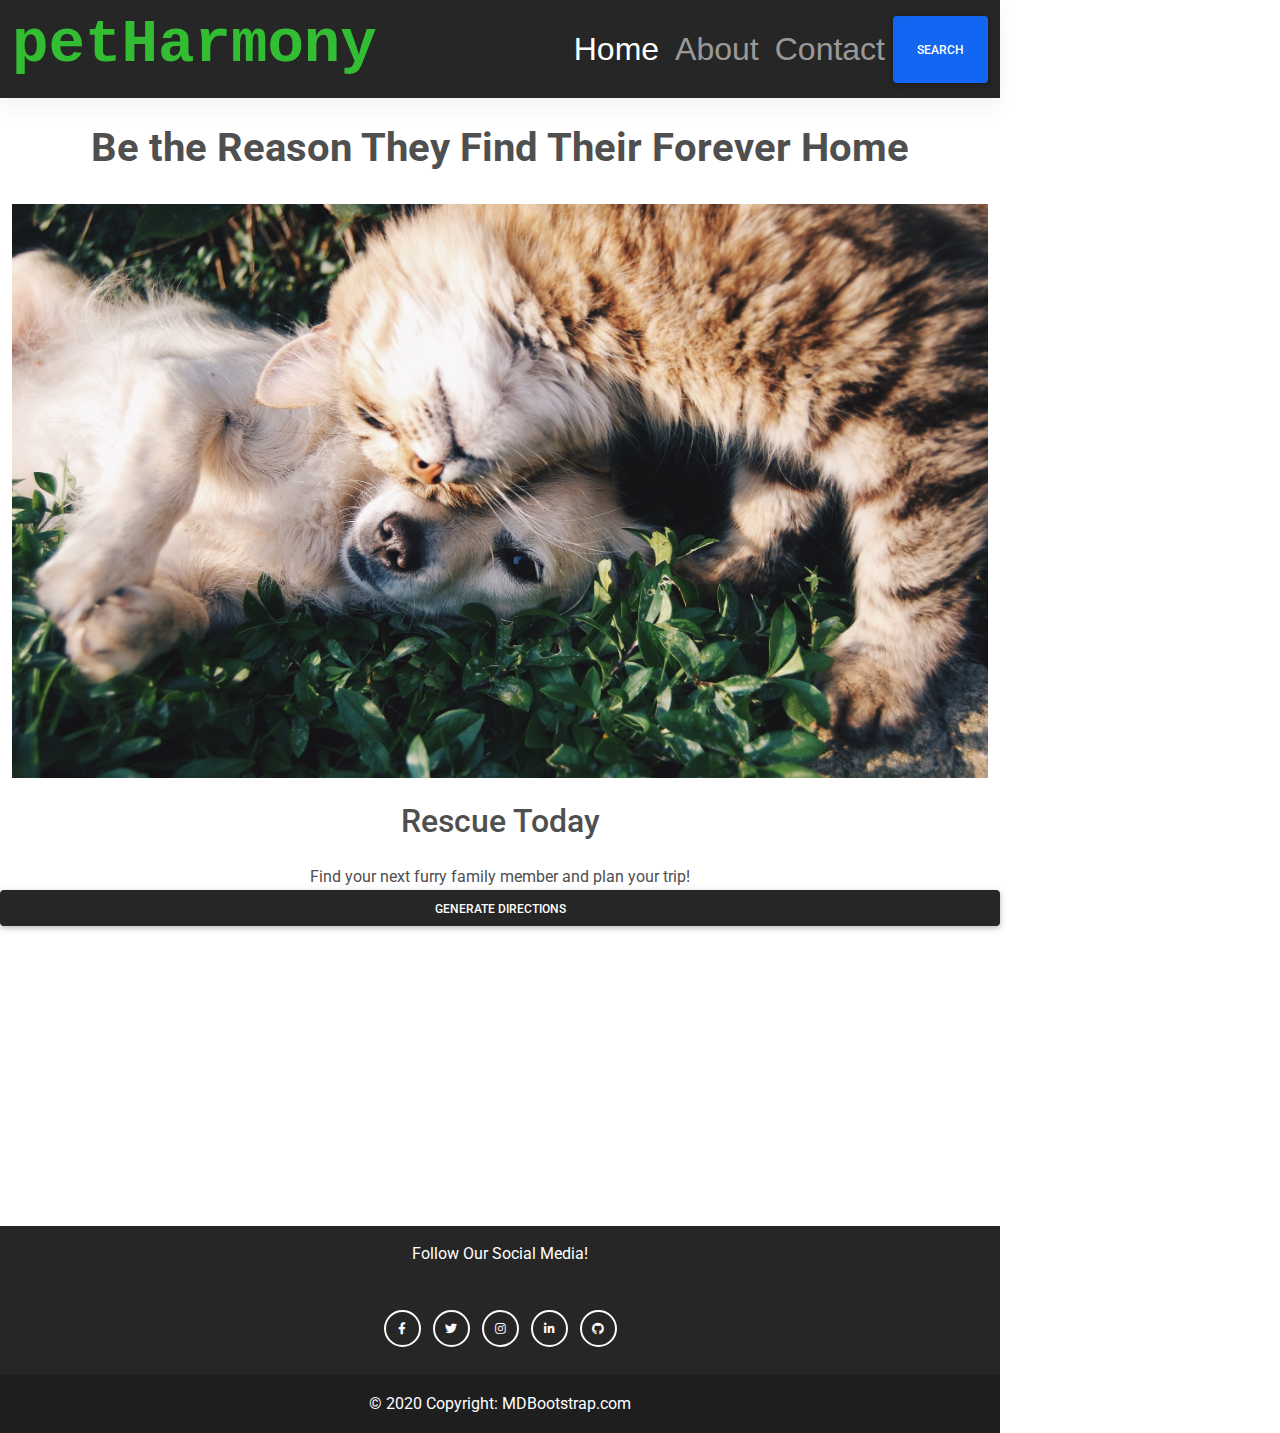
<file: index.html>
<!DOCTYPE html>
<html lang="en">
<head>
  <meta charset="UTF-8" />
  <meta name="viewport" content="width=device-width, initial-scale=1, shrink-to-fit=no" />
  <meta http-equiv="x-ua-compatible" content="ie=edge" />
  <title>Material Design for Bootstrap</title>
  <!-- MDB icon -->
  <link rel="icon" href="img/mdb-favicon.ico" type="image/x-icon" />
  <!-- Font Awesome -->
  <link rel="stylesheet" href="https://use.fontawesome.com/releases/v5.15.2/css/all.css" />
  <!-- Google Fonts Roboto -->
  <link rel="stylesheet" href="https://fonts.googleapis.com/css2?family=Roboto:wght@300;400;500;700&display=swap" />
  <!-- MDB -->
  <link rel="stylesheet" href="css/mdb.min.css" />
  <link rel="stylesheet" href="style/style.css">
  <link rel="stylesheet" href="style/errorModal.css">
  <link rel="stylesheet" href="style/map.css">
  <script src='https://api.tiles.mapbox.com/mapbox-gl-js/v2.3.0/mapbox-gl.js'></script>
  <link href='https://api.tiles.mapbox.com/mapbox-gl-js/v2.3.0/mapbox-gl.css' rel='stylesheet' />
</head>
<body>
  <!-- Start your project here-->
  <nav class="navbar navbar-expand-lg navbar-dark bg-dark">
    <!-- Container wrapper -->
    <div class="container-fluid">
      <h2 class="logo">petHarmony</h2>
      <!-- Toggle button -->
      <button class="navbar-toggler" type="button" data-mdb-toggle="collapse" data-mdb-target="#navbarRightAlignExample"
        aria-controls="navbarRightAlignExample" aria-expanded="false" aria-label="Toggle navigation">
        <i class="fas fa-bars"></i>
      </button>
      <!-- Collapsible wrapper -->
      <div class="collapse navbar-collapse" id="navbarRightAlignExample">
        <!-- Left links -->
        <ul class="navbar-nav ms-auto mb-2 mb-lg-0">
          <li class="nav-item">
            <a class="nav-link active" aria-current="page" href="index.html">Home</a>
          </li>

          <li class="nav-item">
            <a class="nav-link" href="html/about.html">About</a>
          </li>
          <li class="nav-item">
            <a class="nav-link" href="html/contact.html">Contact</a>
          </li>
          <button type="button"class="btn btn-primary" data-mdb-toggle="modal" data-mdb-target="#exampleModal">
            Search
          </button>

          <!-- Main Modal -->
          <div class="modal fade" id="exampleModal" tabindex="-1" aria-labelledby="exampleModalLabel"
            aria-hidden="true">
            <div class="modal-dialog">
              <div class="modal-content">
                <div class="modal-header">
                  <h5 class="modal-title" id="exampleModalLabel">Search Animals</h5>
                  <!-- This is the search modal close button "x"-->
                  <button type="button" class="btn-close" id="modalClose" data-mdb-dismiss="modal" aria-label="Close"></button>
                </div>
                
                <div id="errorModal">
                  <div id="errorModalDiv">
                    <div id="errModalMsg">Error Message</div>
                    <span id="errorModalCloseBtn">&times;</span>
                  </div>
                </div>
                
                <div class="modal-body">
                  <div id='dropdowns' class="text-center">
                    <div>
                      <div id="petTypeContainer">
                        <select name="petType" id="petType">
                          <option value="error">Select a Type</option>
                          <option value="All">All</option>
                          <option value="Cat">Cat</option>
                          <option value="Dog">Dog</option>
                          <option value="Rabbit">Rabbit</option>
                          <option value="Horse">Horse</option>
                        </select>
                      </div>
                      <div id="gernderContainer">
                        <select name="gender" id="gender">
                          <option value="error">Select a Gender</option>
                          <option value="Both">Both</option>
                          <option value="male">Male</option>
                          <option value="female">Female</option>
                        </select>
                      </div>
                      <div class="container text-center">
                        <div>Please enter your address:</div>
                        <div id="userAddressDiv">
                          <input type="text" id="userAddress1" size="15" maxlength="30" placeholder="123 Sesame St">
                          <input type="text" id="userCity" size="15" maxlength="30" placeholder="Berkely">
                          <input type="text" id="userState" size="2" maxlength="2" placeholder="CA">
                          <input type="text" id="userZip" size="5" maxlength="5" placeholder="90210">
                        </div>
                      </div>

                    </div>
                  </div>
                  <div class="modal-footer center">
                    <button type="button" class="btn btn-primary btn-rounded" data-mdb-dismiss="modal">
                      Close
                    </button>
                    <button type="button" id="searchBtn" class="btn btn-dark btn-rounded">Search</button>
                  </div>
                  <div id="resultsNav">
                  </div>
                  <div id="results">
                  </div>
                </div>
              </div>
            </div>
   
            </section>

        </ul>
        <!-- Left links -->
      </div>
      <!-- Collapsible wrapper -->
    </div>
    <!-- Container wrapper -->
  </nav>

  <br>
  <section>
    <!-- Jumbotron -->
    <div class="jumbotron text-center container">
      <!-- Title -->
      <h1 class="card-title h1 pb-2"><strong>Be the Reason They Find Their Forever Home</strong></h1>

      <div class="view overlay my-4">
        <img src="img/jumbotron.jpeg" class="img-fluid img" alt="dog and cat cuddling">
        <!-- image source https://unsplash.com/photos/9gz3wfHr65U -->
      </div>
      <h2 class="indigo-text h2 mb-4">Rescue Today</h2>
      <p class="card-text">Find your next furry family member and plan your trip!</p>
    </div>
    <!-- Jumbotron -->
  </section>
  <!-- Button trigger modal -->
  <button id="directionbutton" type="button" class="btn btn-dark col-12" data-mdb-toggle="modal"
    data-mdb-target="#staticBackdrop">
    Generate Directions
  </button>

  <!-- Modal -->
  <div class="modal fade" id="staticBackdrop" data-mdb-backdrop="static" data-mdb-keyboard="false" tabindex="-1"
    aria-labelledby="staticBackdropLabel" aria-hidden="true">
    <div class="modal-dialog">
      <div class="modal-content">
        <div class="modal-header">
          <h5 class="modal-title" id="staticBackdropLabel">Generate Directions</h5>
          <button type="button" class="btn-close" data-mdb-dismiss="modal" aria-label="Close"></button>
        </div>
        <div class="modal-footer">
          <button type="button" class="btn btn-secondary" data-mdb-dismiss="modal">
            Close
          </button>

        </div>
      </div>
    </div>
  </div>
  <div class="container-fluid" id="map-container">
    <div id="mapBody">
      <div id='instructions'></div>
      <div id='map'></div>
      <script src="./js/map.js"></script>
      <div id="backbutton">
        <input type="button" id="backBtn" value="Back to Results">
      </div>
    </div>
  </div>

  <!--Footer-->
  <footer class="bg-dark text-center text-white">
    <!-- Grid container -->
    <div>
      <p class="footerP">
        Follow Our Social Media!
      </p>
    </div>
    <div class="container p-4 pb-0">
      <!-- Section: Social media -->
      <section class="mb-4">
        <!-- Facebook -->
        <a class="btn btn-outline-light btn-floating m-1" href="https://www.facebook.com/PeHarmony-110376454602001"
          role="button"><i class="fab fa-facebook-f"></i></a>

        <!-- Twitter -->
        <a class="btn btn-outline-light btn-floating m-1" href="https://twitter.com/petHarmony1" role="button"><i
            class="fab fa-twitter"></i></a>


        <!-- Instagram -->
        <a class="btn btn-outline-light btn-floating m-1" href="https://www.instagram.com/petharmony11/"
          role="button"><i class="fab fa-instagram"></i></a>

        <!-- Linkedin -->
        <a class="btn btn-outline-light btn-floating m-1" href="www.linkedin.com/in/pet-harmony-009066214"
          role="button"><i class="fab fa-linkedin-in"></i></a>

        <!-- Github -->
        <a class="btn btn-outline-light btn-floating m-1" href="https://github.com/macktrain/teamProject"
          role="button"><i class="fab fa-github"></i></a>
      </section>
      <!-- Section: Social media -->
    </div>
    <!-- Grid container -->


    <!-- Copyright -->
    <div class="text-center p-3" style="background-color: rgba(0, 0, 0, 0.2);">
      © 2020 Copyright:
      <a class="text-white" href="https://mdbootstrap.com/">MDBootstrap.com</a>
    </div>
    <!-- Copyright -->
  </footer>
  <!--Footer-->

  <!-- MDB -->
  <script type="text/javascript" src="js/mdb.min.js"></script>
  <!-- Custom scripts -->
  <script type="text/javascript"></script>
  <!-- link petFinder JS here -->
  <script src="js/adoption.js"></script>
  <!-- link mapbox JS here -->
  <script src="js/errorModal.js"></script>

</body>

</html>
</file>
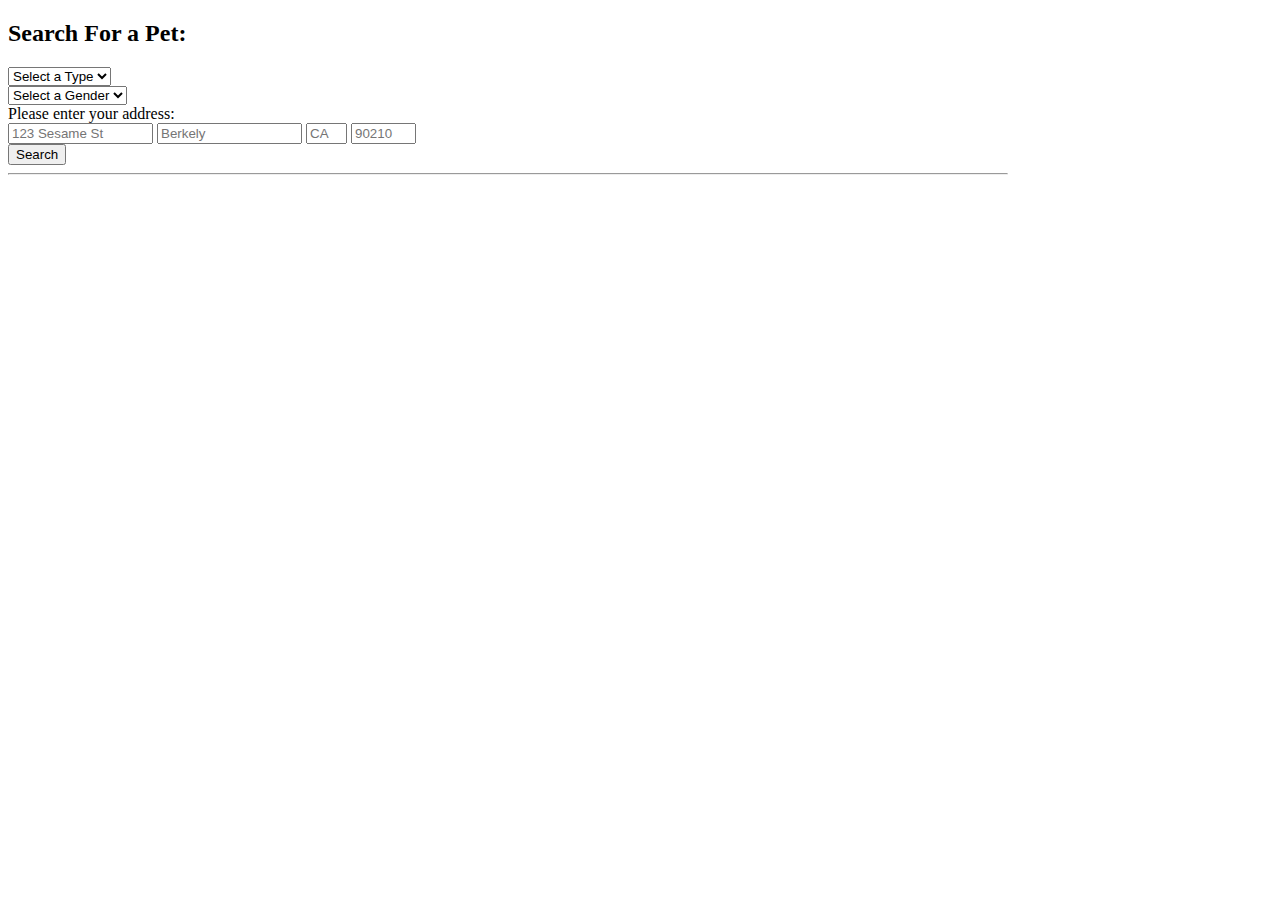
<file: search.html>
<!DOCTYPE html>
<html lang='en'>
  <head>
    <meta charset='utf-8' />
    <title>Getting started with the Mapbox Directions API</title>
    <meta name='viewport' content='width=device-width, initial-scale=1' />
    <script src='https://api.tiles.mapbox.com/mapbox-gl-js/v2.3.0/mapbox-gl.js'></script>
    <link href='https://api.tiles.mapbox.com/mapbox-gl-js/v2.3.0/mapbox-gl.css' rel='stylesheet' />
    <link href='./style/map.css' rel='stylesheet' />
    <link href='./style/petResult.css' rel='stylesheet' />
    <link href='./style/errorModal.css' rel='stylesheet' />
  </head>
  <body><div id="dashboard">
    <h2> 
      Search For a Pet:
    </h2>
    <div id="errorModal">
      <div id="errorModalDiv">
        <div id="errModalMsg">Error Message</div>
        <span id="errorModalCloseBtn">&times;</span>
      </div>
    </div>
    <div id='dropdowns'>
      <div>
        <div id="petTypeContainer">
          <select name="petType" id="petType">
            <option value="error">Select a Type</option>
            <option value="All">All</option>
            <option value="Cat">Cat</option>
            <option value="Dog">Dog</option>
            <option value="Rabbit">Rabbit</option>
            <option value="Horse">Horse</option>
          </select>
        </div>
        <div id="gernderContainer">
          <select name="gender" id="gender">
            <option value="error">Select a Gender</option>
            <option value="Both">Both</option>
            <option value="male">Male</option>
            <option value="female">Female</option>
          </select>
        </div>  
      </div>
    </div>
    <div>Please enter your address:</div>
    <div id="userAddressDiv">
      <input type="text" id="userAddress1" size="15" maxlength="30" placeholder="123 Sesame St">
      <input type="text" id="userCity"  size="15" maxlength="30" placeholder="Berkely">
      <input type="text" id="userState" size="2" maxlength="2" placeholder="CA">
      <input type="text" id="userZip" size="5" maxlength="5" placeholder="90210">
    </div>
    <button type=button id="searchBtn">Search</button>
    <div id="resultsNav">
    </div>
    <div id="results">
    </div>
    <hr>
    <div id="mapBody">
      <div id='map'></div>
      <div id='instructions'></div>
      <div id="backbutton">
        <input type="button" id="backBtn" value="Back to Results">
      </div>
      <script src="js/map.js"></script>
      <script src="js/errorModal.js"></script>
      <script src="js/adoption.js"></script>
    </div>
  </body>
</html>
</file>
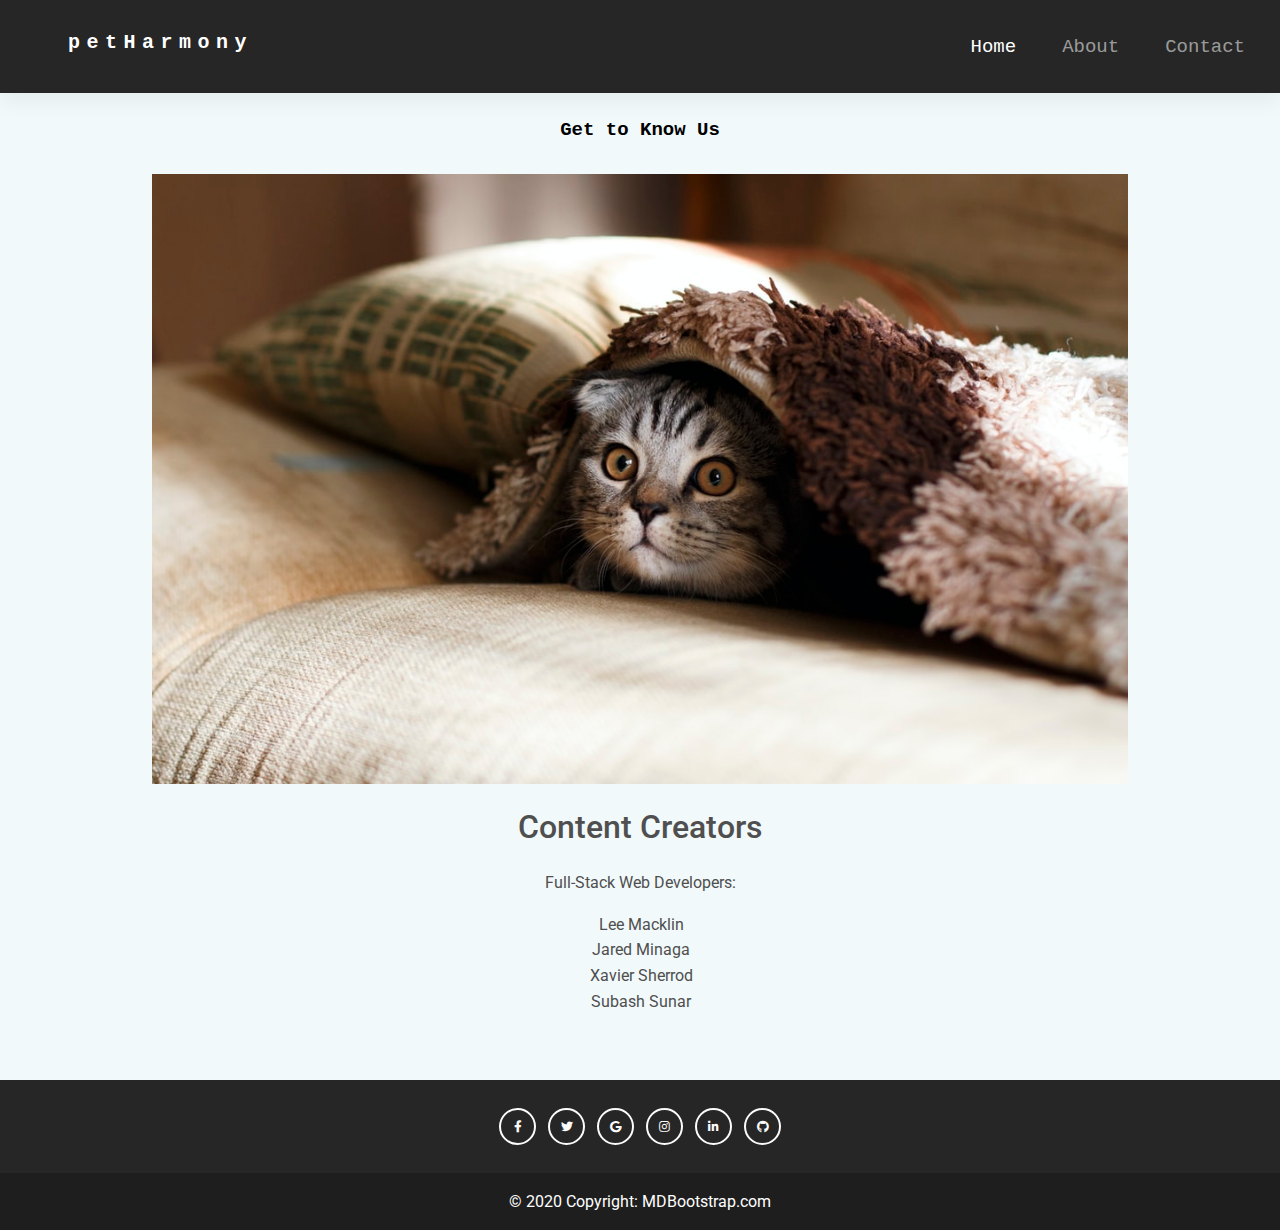
<file: petHarmony/about.html>
<!DOCTYPE html>
<html lang="en">
  <head>
    <meta charset="UTF-8" />
    <meta name="viewport" content="width=device-width, initial-scale=1, shrink-to-fit=no" />
    <meta http-equiv="x-ua-compatible" content="ie=edge" />
    <title>Pet Finder | About Page</title>
    <link rel="icon" href="./img/dog-logo-favicon.ico" type="image/x-icon" />
    <link rel="stylesheet" href="https://use.fontawesome.com/releases/v5.15.2/css/all.css" />
    <link
      rel="stylesheet"
      href="https://fonts.googleapis.com/css2?family=Roboto:wght@300;400;500;700&display=swap"
    />
    <link rel="stylesheet" href="css/mdb.min.css" />
    <link rel="stylesheet" href="./style.css">
    <link rel="stylesheet" href="about.css">
  </head>


  <body>
    <nav class="navbar navbar-expand-lg navbar-dark bg-dark">
      <div class="container-fluid">
        <h2 class ="logo">petHarmony</h2>
        <button
          class="navbar-toggler"
          type="button"
          data-mdb-toggle="collapse"
          data-mdb-target="#navbarRightAlignExample"
          aria-controls="navbarRightAlignExample"
          aria-expanded="false"
          aria-label="Toggle navigation"
        >
          <i class="fas fa-bars"></i>
        </button>
        <div class="collapse navbar-collapse" id="navbarRightAlignExample">
          <ul class="navbar-nav ms-auto mb-2 mb-lg-0">
            <li class="nav-item">
              <a class="nav-link nav-anchor active" aria-current="page" href="./index.html">Home</a>
            </li>
            <li class="nav-item">
              <a class="nav-link nav-anchor" href="./about.html">About</a>
            </li>
            <li class="nav-item">
              <a class="nav-link nav-anchor" href="../contact-us.html">Contact</a>
            </li>
          </ul>
        </div>
      </div>
    </nav>

    <br>
    <section>

<div class="jumbotron text-center container">
  <h1 class="card-title h1 pb-2"><strong>Get to Know Us</strong></h1>
  <div class="view overlay my-4">
    <style>
      
    </style>
    <img src="img/about.jpeg" class="img-fluid img" alt="dog and cat cuddling">
    <p></p>
  </div>

  <h4 class="indigo-text h2 mb-4">Content Creators</h4>

  <p class="card-text text-center">Full-Stack Web Developers:</p>
  <ul style="list-style-type: none; padding-right: 30px;">
    <li>Lee Macklin</li>
    <li>Jared Minaga</li>
    <li>Xavier Sherrod</li>
    <li>Subash Sunar</li>
  </ul>

</div>

</section>
<br>
<section class = "text-center container mb-4">
</section>
<footer class="bg-dark text-center text-white">
  <div class="container p-4 pb-0">
    <section class="mb-4">
      <a class="btn btn-outline-light btn-floating m-1" href="#!" role="button"
        ><i class="fab fa-facebook-f"></i
      ></a>
      <a class="btn btn-outline-light btn-floating m-1" href="#!" role="button"
        ><i class="fab fa-twitter"></i
      ></a>

      <!-- Google -->
      <a class="btn btn-outline-light btn-floating m-1" href="#!" role="button"
        ><i class="fab fa-google"></i
      ></a>

      <!-- Instagram -->
      <a class="btn btn-outline-light btn-floating m-1" href="#!" role="button"
        ><i class="fab fa-instagram"></i
      ></a>

      <!-- Linkedin -->
      <a class="btn btn-outline-light btn-floating m-1" href="#!" role="button"
        ><i class="fab fa-linkedin-in"></i
      ></a>

      <!-- Github -->
      <a class="btn btn-outline-light btn-floating m-1" href="https://github.com/macktrain/teamProject" role="button"
        ><i class="fab fa-github"></i
      ></a>
    </section>
    <!-- Section: Social media -->
  </div>
  <!-- Grid container -->


  <!-- Copyright -->
  <div class="text-center p-3" style="background-color: rgba(0, 0, 0, 0.2);">
    © 2020 Copyright:
    <a class="text-white" href="https://mdbootstrap.com/">MDBootstrap.com</a>
  </div>
  <!-- Copyright -->
</footer>
<!--Footer-->




    <!-- End your project here-->

    <!-- MDB -->
    <script type="text/javascript" src="js/mdb.min.js"></script>
  
    <!-- Custom scripts -->
    <script type="text/javascript"></script>

  </body>
</html>
</file>
<file: style/style.css>
.img {
    max-height: 610px;
}

.map {

    padding: 100px 100px;
}

.nav-link {
    font-size: 2rem;
    font-family: Verdana, Geneva, Tahoma, sans-serif;
}
.dropdowns {

    padding-right: 40px;
}

.btn {
    padding-top: 10px ;
}


.logo {

    font-weight: bolder;
    font-size: 3.8rem;
    color: rgb(51, 189, 51);
    font-family: monospace;
    position: sticky;
}
.logo:hover {
    
    color: darkolivegreen;
} 
.footerP {
    padding-top: 15px;
}

.img {
    max-height: 610px;
}

.map {

    padding: 100px 100px;
}

#map-container {
    position: relative;
    height: 300px;  
    
}
#mapBox{
    display: none;
}
#map {
    position: relative;
    height: inherit;
    width: inherit;
}

#directionbtn {
    padding-bottom: 100px;
}


.nav-link {
    font-size: 2rem;
    font-family: Verdana, Geneva, Tahoma, sans-serif;
}
.dropdowns {

    padding-right: 40px;
}

.btn {
    padding-top: 10px ;
}


.logo {

    font-weight: bolder;
    font-size: 3.8rem;
    color: rgb(51, 189, 51);
    font-family: monospace;
    position: sticky;
}
.logo:hover {
    
    color: darkolivegreen;
} 
.footerP {
    padding-top: 15px;
}
</file>
<file: style/errorModal.css>
#errorModal {
    display: none;
    position: fixed; 
    padding-top: 50px;
    left: 25%; 
    top: 33%;
    width: 50%;
    height: 200px; 
    background-color: rgb(197, 0, 0);
  }
  #errorModal-div {
    position: relative; 
    background-color: white;
    padding: 20px; 
    margin: auto; 
    width: 75%;  
    -webkit-animation-name: animatetop;
    -webkit-animation-duration: 0.4s;
    animation-name: animatetop;
    animation-duration: 0.4s;
    align-content: center;
  }

  #errModalMsg
  {
    color: white;
  }

  #errorModalCloseBtn {
    float: right; 
    color: lightgray; 
    font-size: 24px;  
    font-weight: bold;
  }
  #errorModalCloseBtn:hover {
    color: rgb(0, 0, 0);
  }
  @-webkit-keyframes animatetop {
    from {top:-300px; opacity:0} 
    to {top:0; opacity:1}
  }
  @keyframes animatetop {
    from {top:-300px; opacity:0}
    to {top:0; opacity:1}
  }
</file>
<file: style/map.css>
body
{
  width:1000px;
}
#mapBody {
  margin: 0;
  padding: 0;
  display: flex;
  flex-direction: row-reverse;
  display: none;
}

#map 
{ 
  position: relative; 
  top: 0; 
  bottom: 0; 
  left:  450px;

  width: 850px;
  height: 600px;
}

#instructions {
  position: absolute;
  margin: 20px;
  width: 400px;
  height: 250px;
  top: 0;
  bottom: 20%;
  padding: 20px;
  background-color: rgba(255, 255, 255, 0.9);
  overflow-y: scroll;
  font-family: sans-serif;
  font-size: 0.8em;
  line-height: 2em;
}

.duration {
  font-size: 2em;
}
</file>
<file: style/petResult.css>
.resultBox {
    align-items: center;
    display: flex;
    flex-wrap: wrap;
    gap: 10px;
}
#displayBox {
    max-width: 500px
}
.displayBox {
    flex: 1 0 200px;
    border: 5px solid black;
    width: 50px;
    text-align: justify;
    max-width: 700px;
    max-height: 700px;
    min-width: 300px;
    min-height: 300px;
}
.displayBox .info {
    margin-top: -5px;
    margin-bottom: -10px;
}
.displayBoxHead {
    text-align: center;
}
.petImg {
    max-width: auto;
}
.petName {
    background-color: lightgreen;
    color: black;
    height: 50px;
    width: 200px;
    text-align: center;
    border-bottom: 5px solid black;
    border-top: 5px solid black;
    font-size: 120%;
}
.info {
    text-align: center;
    position: relative;
}
.info h1 {
    margin: 0;
    padding: 10px;
}
.info h3 {
    margin: .5;
    padding: .5;
}
.infoAddress {
    text-align: center;
    position: relative;
}
.infoAddress h3 {
    margin: 0;
    padding: 0;
}
span{
    font-weight: bold;
    color: lightgreen;
}

.petImg{
    height: 600px;
}
</file>
<file: petHarmony/style.css>
.img {
    max-height: 610px;
}

.map {

    padding: 100px 100px;
}

.nav-link {
    font-size: 2rem;
    font-family: Verdana, Geneva, Tahoma, sans-serif;
}
.dropdowns {

    padding-right: 40px;
}

.btn {
    padding-top: 10px ;
}


.logo {

    font-weight: bolder;
    font-size: 3.8rem;
    color: rgb(51, 189, 51);
    font-family: monospace;
    position: sticky;
}
.logo:hover {
    
    color: darkolivegreen;
} 
.footerP {
    padding-top: 15px;
}

.img {
    max-height: 610px;
}

.map {

    padding: 100px 100px;
}

#map-container {
    position: relative;
    height: 300px;  
    
}
#mapBox{
    display: none;
}
#map {
    position: relative;
    height: inherit;
    width: inherit;
}

#directionbtn {
    padding-bottom: 100px;
}


.nav-link {
    font-size: 2rem;
    font-family: Verdana, Geneva, Tahoma, sans-serif;
}
.dropdowns {

    padding-right: 40px;
}

.btn {
    padding-top: 10px ;
}


.logo {

    font-weight: bolder;
    font-size: 3.8rem;
    color: rgb(51, 189, 51);
    font-family: monospace;
    position: sticky;
}
.logo:hover {
    
    color: darkolivegreen;
} 
.footerP {
    padding-top: 15px;
}
</file>
<file: petHarmony/about.css>
/*
* * 
*   @uthor: Subash Sunuwar
*
*   Description: about.css is a custom style for about.html,
*   which makes user feel more responsive.
* 
*/

body {
    background-color: #F1F9FB;
}

.logo {
    transition: all 0.3s ease 0s;
    letter-spacing: 6.5px;
    font-size: 20px;
    color: White;
    padding-left: 3.5rem;
}

.logo,.nav-btn, .nav-anchor, .h1 {
    text-decoration: none;
    font-family: "Courier New", Courier, monospace;
}

/* Custom CSS for Search button for nav-bar */
.nav-btn {
    margin-left: auto;
    margin: 15px;
    align-items: center;
    width: 150px;
    padding: 10px;
    height: 100%;
    font-size: 19px;
    font-weight: 500;
}

.nav-anchor {
    font-size: 19px;
    margin: 15px;
}

/* Margin between nav-bar and main section */
.divider {
    margin-top: 40px;
}

.h1 {
    color: black;
    font-size: 19px;
}

.jumbotron-image {
    width: 100%;
    background-repeat: no-repeat;
    
}
</file>
